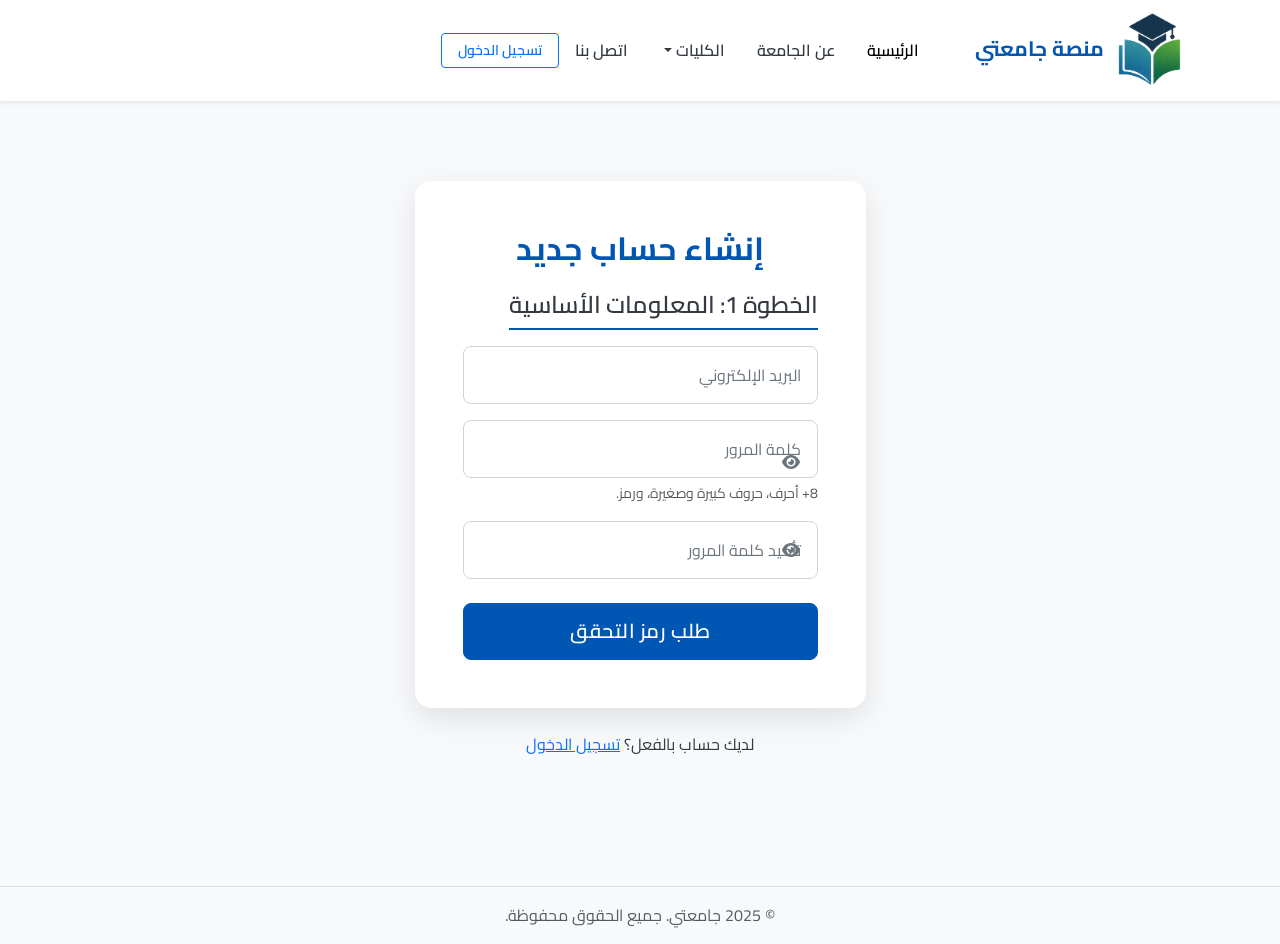
<file: index.html>
<!DOCTYPE html>
<html lang="ar" dir="rtl">
<head>
  <meta charset="UTF-8">
  <meta name="viewport" content="width=device-width, initial-scale=1.0">
  <title>التسجيل في جامعتي</title>
  <link href="https://fonts.googleapis.com/css2?family=Cairo:wght@400;600;700&display=swap" rel="stylesheet">
  <link href="https://cdn.jsdelivr.net/npm/bootstrap@5.3.2/dist/css/bootstrap.min.css" rel="stylesheet"
        integrity="sha384-T3c6CoIi6uLrA9TneNEoa7RxnatzjcDSCmG1MXxSR1GAsXEV/Dwwykc2MPK8M2HN" crossorigin="anonymous">
  <link href="assets/css/style.css" rel="stylesheet">
  <link rel="stylesheet" href="https://cdnjs.cloudflare.com/ajax/libs/font-awesome/6.0.0/css/all.min.css">
</head>
<body>
  <nav class="navbar navbar-expand-lg navbar-light bg-white shadow-sm sticky-top">
    <div class="container">
      <a class="navbar-brand" href="#">
        <img src="assets/images/logo2.png" alt="شعار جامعتي" class="logo-img">
        <span class="brand-text">منصة جامعتي</span>
      </a>
      <button class="navbar-toggler" type="button" data-bs-toggle="collapse"
              data-bs-target="#navbarSupportedContent" aria-controls="navbarSupportedContent"
              aria-expanded="false" aria-label="تبديل التنقل">
        <span class="navbar-toggler-icon"></span>
      </button>
      <div class="collapse navbar-collapse" id="navbarSupportedContent">
        <ul class="navbar-nav ms-auto mb-2 mb-lg-0 align-items-center">
          <li class="nav-item"><a class="nav-link active" aria-current="page" href="#">الرئيسية</a></li>
          <li class="nav-item"><a class="nav-link" href="#">عن الجامعة</a></li>
          <li class="nav-item dropdown">
            <a class="nav-link dropdown-toggle" href="#" id="navbarDropdown" role="button" data-bs-toggle="dropdown" aria-expanded="false">
              الكليات
            </a>
            <ul class="dropdown-menu dropdown-menu-end" aria-labelledby="navbarDropdown">
              <li><a class="dropdown-item" href="#">كلية الهندسة</a></li>
              <li><a class="dropdown-item" href="#">كلية الطب</a></li>
              <li><hr class="dropdown-divider"></li>
              <li><a class="dropdown-item" href="#">كلية العلوم</a></li>
            </ul>
          </li>
          <li class="nav-item"><a class="nav-link" href="#">اتصل بنا</a></li>
          <li class="nav-item ms-lg-2 mt-2 mt-lg-0">
            <a href="login.html" class="btn btn-outline-primary btn-sm nav-btn">تسجيل الدخول</a>
          </li>
        </ul>
      </div>
    </div>
  </nav>

  <main class="main-content">
    <div class="container py-5">
      <div class="row justify-content-center">
        <div class="col-md-8 col-lg-6 col-xl-5">
          <div class="registration-card">
            <div class="card-body p-4 p-md-5">
              <div id="otpRequestSection">
                <h2 class="text-center mb-4 form-title">إنشاء حساب جديد</h2>
                <h4 class="mb-3 step-title">الخطوة 1: المعلومات الأساسية</h4>
                <div id="responseMsg" class="alert alert-info d-none mb-3"></div>
                <form id="otpRequestForm" novalidate>
                  <div class="form-floating mb-3">
                    <input type="email" class="form-control" id="email" placeholder="البريد الإلكتروني" required>
                    <label for="email">البريد الإلكتروني</label>
                  </div>
                  <div class="mb-3 position-relative">
                    <div class="form-floating">
                      <input type="password" class="form-control" id="password" placeholder="كلمة المرور" required>
                      <label for="password">كلمة المرور</label>
                    </div>
                    <button type="button" class="btn btn-link password-toggle" id="togglePass1">
                      <i class="fas fa-eye"></i>
                    </button>
                    <small class="form-text text-muted mt-1 d-block">8+ أحرف، حروف كبيرة وصغيرة، ورمز.</small>
                  </div>
                  <div class="mb-4 position-relative">
                    <div class="form-floating">
                      <input type="password" class="form-control" id="password2" placeholder="تأكيد كلمة المرور" required>
                      <label for="password2">تأكيد كلمة المرور</label>
                    </div>
                    <button type="button" class="btn btn-link password-toggle" id="togglePass2">
                      <i class="fas fa-eye"></i>
                    </button>
                  </div>
                  <button type="submit" class="btn btn-primary w-100 btn-lg submit-btn d-inline-flex align-items-center justify-content-center">
                    <span class="spinner-border spinner-border-sm d-none me-2" role="status" aria-hidden="true"></span>
                    <span>طلب رمز التحقق</span>
                  </button>
                  </form>
              </div>

              <div id="otpVerifySection" class="d-none">
                <h4 class="mb-3 step-title">الخطوة 2: التحقق من الرمز</h4>
                <p class="text-center mb-3">تم إرسال رمز التحقق إلى: <strong id="currentOtpEmail"></strong></p>
                <div id="responseMsg2" class="alert alert-info d-none mb-3"></div>
                <form id="otpVerifyForm" novalidate>
                  <div class="form-floating mb-3">
                    <input type="text" class="form-control" id="otpCode" placeholder="رمز التحقق" required pattern="\d{6}" title="أدخل الرمز المكون من 6 أرقام">
                    <label for="otpCode">رمز التحقق (OTP)</label>
                  </div>
                  <button type="submit" class="btn btn-success w-100 btn-lg submit-btn d-inline-flex align-items-center justify-content-center">
                    <span class="spinner-border spinner-border-sm d-none me-2" role="status" aria-hidden="true"></span>
                    <span>تحقق وإكمال التسجيل</span>
                  </button>
                  </form>
                <p class="text-center mt-3">
                  <small>
                    <a href="#" id="resendOtpLink">إعادة إرسال</a>
                    &nbsp;|&nbsp;
                    <a href="#" id="changeEmailLink">تغيير البريد</a>
                  </small>
                  <span id="resendTimerDisplay" class="ms-2"></span>
                </p>
              </div>
            </div>
          </div>
          <p class="text-center mt-4">لديك حساب بالفعل؟ <a href="login.html">تسجيل الدخول</a></p>
        </div>
      </div>
    </div>
  </main>

  <footer class="footer mt-auto py-3 bg-light text-center">
    <div class="container">
      <span class="text-muted">© 2025 جامعتي. جميع الحقوق محفوظة.</span>
    </div>
  </footer>

  <div class="modal fade" id="changeEmailModal" tabindex="-1" aria-labelledby="changeEmailModalLabel" aria-hidden="true">
    <div class="modal-dialog">
      <div class="modal-content">
        <div class="modal-header">
          <h5 class="modal-title" id="changeEmailModalLabel">تغيير البريد الإلكتروني</h5>
          <button type="button" class="btn-close" data-bs-dismiss="modal" aria-label="إغلاق"></button>
        </div>
        <div class="modal-body">
          <p>تم إرسال رمز التحقق إلى: <span id="displayEmail"></span></p>
          <p>إذا كان البريد خاطئًا، يرجى تعديله أدناه:</p>
          <div class="form-floating">
            <input type="email" class="form-control" id="newEmail" placeholder="البريد الإلكتروني الجديد">
            <label for="newEmail">البريد الإلكتروني الجديد</label>
          </div>
          <div id="changeEmailMessage" class="alert d-none mt-2"></div>
        </div>
        <div class="modal-footer">
          <button type="button" class="btn btn-secondary" data-bs-dismiss="modal">إلغاء</button>
          <button type="button" class="btn btn-primary" id="confirmChangeEmailBtn">تأكيد</button>
        </div>
      </div>
    </div>
  </div>

  <script src="https://cdn.jsdelivr.net/npm/bootstrap@5.3.2/dist/js/bootstrap.bundle.min.js"
          integrity="sha384-C6RzsynM9kWDrMNeT87bh95OGNyZPhcTNXj1NW7RuBCsyN/o0jlpcV8Qyq46cDfL"
          crossorigin="anonymous"></script>
  <script src="assets/js/main.js"></script>
</body>
</html>
</file>
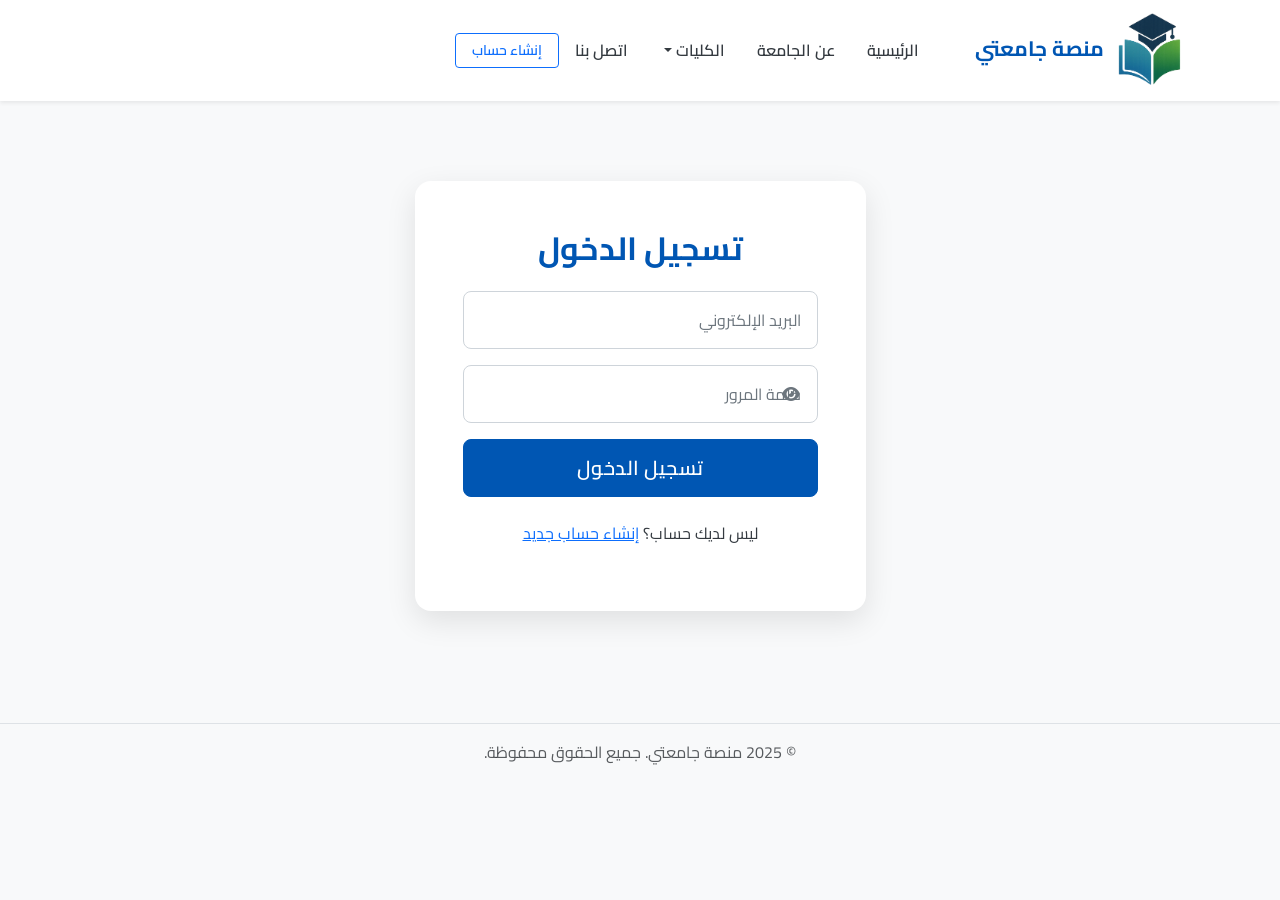
<file: login.html>
<!DOCTYPE html>
<html lang="ar" dir="rtl">
<head>
    <meta charset="UTF-8">
    <meta name="viewport" content="width=device-width, initial-scale=1.0">
    <title>تسجيل الدخول - جامعتي</title>
    <link href="https://fonts.googleapis.com/css2?family=Cairo:wght@400;600;700&display=swap" rel="stylesheet">
    <link href="https://cdn.jsdelivr.net/npm/bootstrap@5.3.2/dist/css/bootstrap.min.css" rel="stylesheet" crossorigin="anonymous">
    <link href="assets/css/style.css" rel="stylesheet">
    <link rel="stylesheet" href="https://cdnjs.cloudflare.com/ajax/libs/font-awesome/6.0.0/css/all.min.css">
</head>
<body>
    <!-- Navigation -->
    <nav class="navbar navbar-expand-lg navbar-light bg-white shadow-sm sticky-top">
         <div class="container">
             <a class="navbar-brand" href="#">
                 <img src="assets/images/logo2.png" alt="شعار جامعتي" class="logo-img">
                 <span class="brand-text">منصة جامعتي</span>
             </a>
             <button class="navbar-toggler" type="button" data-bs-toggle="collapse" data-bs-target="#navbarSupportedContent" 
                     aria-controls="navbarSupportedContent" aria-expanded="false" aria-label="تبديل التنقل">
                 <span class="navbar-toggler-icon"></span>
             </button>
             <div class="collapse navbar-collapse" id="navbarSupportedContent">
                 <ul class="navbar-nav ms-auto mb-2 mb-lg-0 align-items-center">
                     <li class="nav-item">
                         <a class="nav-link" href="home.html">الرئيسية</a>
                     </li>
                     <li class="nav-item">
                         <a class="nav-link" href="#">عن الجامعة</a>
                     </li>
                     <li class="nav-item dropdown">
                         <a class="nav-link dropdown-toggle" href="#" id="navbarDropdown" role="button" data-bs-toggle="dropdown" 
                            aria-expanded="false">
                             الكليات
                         </a>
                         <ul class="dropdown-menu dropdown-menu-end" aria-labelledby="navbarDropdown">
                             <li><a class="dropdown-item" href="#">كلية الهندسة</a></li>
                             <li><a class="dropdown-item" href="#">كلية الطب</a></li>
                             <li><hr class="dropdown-divider"></li>
                             <li><a class="dropdown-item" href="#">كلية العلوم</a></li>
                         </ul>
                     </li>
                     <li class="nav-item">
                         <a class="nav-link" href="#">اتصل بنا</a>
                     </li>
                     <li class="nav-item ms-lg-2 mt-2 mt-lg-0">
                         <a href="index.html" class="btn btn-outline-primary btn-sm nav-btn">إنشاء حساب</a>
                     </li>
                 </ul>
             </div>
         </div>
     </nav>
 
     <!-- Main Content -->
     <main class="main-content">
         <div class="container py-5">
             <div class="row justify-content-center">
                 <div class="col-md-8 col-lg-6 col-xl-5">
                     <div class="registration-card">
                         <div class="card-body p-4 p-md-5">
                             <h2 class="text-center mb-4 form-title">تسجيل الدخول</h2>
                             <div id="loginMessage" class="alert d-none mb-3"></div>
 
                             <form id="loginForm" novalidate>
                                 <div class="form-floating mb-3">
                                     <input type="email" class="form-control" id="loginEmail" placeholder="البريد الإلكتروني" required>
                                     <label for="loginEmail">البريد الإلكتروني</label>
                                 </div>
                                 <div class="mb-3 position-relative">
                                     <div class="form-floating">
                                         <input type="password" class="form-control" id="loginPassword" placeholder="كلمة المرور" required>
                                         <label for="loginPassword">كلمة المرور</label>
                                     </div>
                                     <button type="button" class="btn btn-link password-toggle" id="toggleLoginPass">
                                         <i class="fas fa-eye"></i>
                                     </button>
                                 </div>
 
                                 <button type="submit" class="btn btn-primary w-100 btn-lg submit-btn">
                                     <span class="spinner-border spinner-border-sm d-none" role="status" aria-hidden="true"></span>
                                     تسجيل الدخول
                                 </button>
                             </form>
 
                             <p class="text-center mt-4">ليس لديك حساب؟ <a href="index.html">إنشاء حساب جديد</a></p>
                         </div>
                     </div>
                 </div>
             </div>
         </div>
     </main>
 
     <!-- Footer -->
     <footer class="footer mt-auto py-3 bg-light text-center">
         <div class="container">
             <span class="text-muted">© 2025 منصة جامعتي. جميع الحقوق محفوظة.</span>
         </div>
     </footer>
 
     <script src="https://cdn.jsdelivr.net/npm/bootstrap@5.3.2/dist/js/bootstrap.bundle.min.js" crossorigin="anonymous"></script>
     <script src="assets/js/login.js"></script>
</body>
</html>
</file>
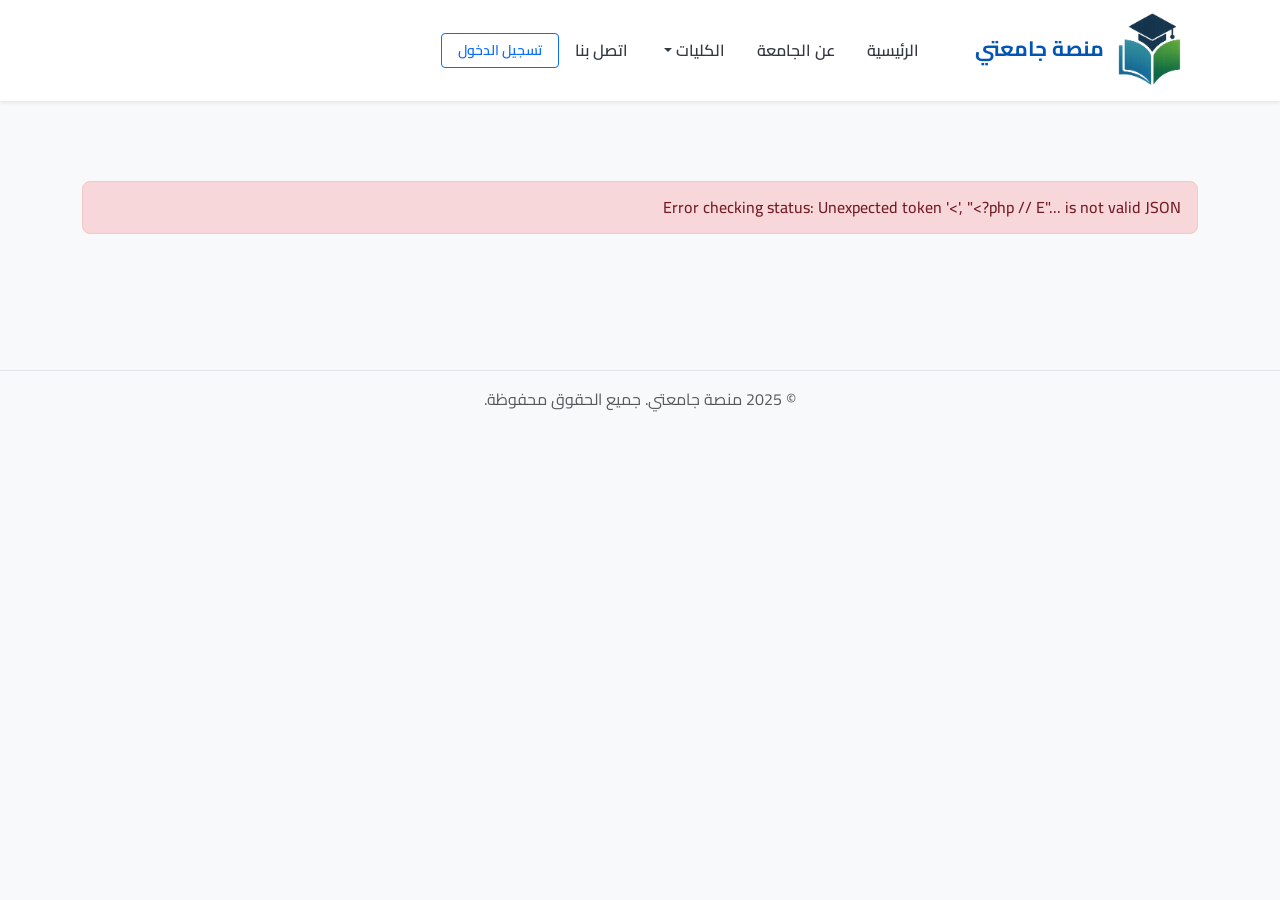
<file: registration.html>
<!DOCTYPE html>
<html lang="ar" dir="rtl">
<head>
    <meta charset="UTF-8">
    <meta name="viewport" content="width=device-width, initial-scale=1.0">
    <title>التسجيل - منصة جامعتي</title>
    <link href="https://fonts.googleapis.com/css2?family=Cairo:wght@400;600;700&display=swap" rel="stylesheet">
    <link href="https://cdn.jsdelivr.net/npm/bootstrap@5.3.2/dist/css/bootstrap.min.css" rel="stylesheet" integrity="sha384-T3c6CoIi6uLrA9TneNEoa7RxnatzjcDSCmG1MXxSR1GAsXEV/Dwwykc2MPK8M2HN" crossorigin="anonymous">
    <link href="assets/css/style.css" rel="stylesheet">
    <link rel="stylesheet" href="https://cdnjs.cloudflare.com/ajax/libs/font-awesome/6.0.0/css/all.min.css">
</head>
<body>

    <nav class="navbar navbar-expand-lg navbar-light bg-white shadow-sm sticky-top">
        <div class="container">
            <a class="navbar-brand" href="#">
                <img src="assets/images/logo2.png" alt="شعار جامعتي" class="logo-img">
                <span class="brand-text">منصة جامعتي</span>
            </a>
            <button class="navbar-toggler" type="button" data-bs-toggle="collapse" data-bs-target="#navbarSupportedContent" aria-controls="navbarSupportedContent" aria-expanded="false" aria-label="تبديل التنقل">
                <span class="navbar-toggler-icon"></span>
            </button>
            <div class="collapse navbar-collapse" id="navbarSupportedContent">
                <ul class="navbar-nav ms-auto mb-2 mb-lg-0 align-items-center">
                     <li class="nav-item">
                         <a class="nav-link" href="index.html">الرئيسية</a> </li>
                    <li class="nav-item">
                        <a class="nav-link" href="#">عن الجامعة</a>
                    </li>
                    <li class="nav-item dropdown">
                        <a class="nav-link dropdown-toggle" href="#" id="navbarDropdown" role="button" data-bs-toggle="dropdown" aria-expanded="false">
                            الكليات
                        </a>
                        <ul class="dropdown-menu dropdown-menu-end" aria-labelledby="navbarDropdown">
                            <li><a class="dropdown-item" href="#">كلية الهندسة</a></li>
                            <li><a class="dropdown-item" href="#">كلية الطب</a></li>
                            <li><hr class="dropdown-divider"></li>
                            <li><a class="dropdown-item" href="#">كلية العلوم</a></li>
                        </ul>
                    </li>
                    <li class="nav-item">
                        <a class="nav-link" href="#">اتصل بنا</a>
                    </li>
                    <li class="nav-item ms-lg-2 mt-2 mt-lg-0">
                         <a href="login.html" class="btn btn-outline-primary btn-sm nav-btn">تسجيل الدخول</a> </li>
                </ul>
            </div>
        </div>
    </nav>

    <main class="main-content">
        <div class="container py-5">
             <div id="regMessage" class="alert d-none mb-4"></div>

            <div class="row justify-content-center">
                <div class="col-lg-8 col-xl-7">
                    <div id="extendedFormContainer" class="registration-card d-none">
                        <div class="card-body p-4 p-md-5">
                            <h2 class="text-center mb-4 form-title">استكمال البيانات</h2>

                            <form id="extendedRegForm" method="post" enctype="multipart/form-data" novalidate autocomplete="off">

                                <div class="mb-4">
                                    <label class="form-label step-title mb-2">تسجيل كـ:</label>
                                    <div>
                                        <div class="form-check form-check-inline">
                                            <input class="form-check-input" type="radio" name="userType" id="userTypeStudent" value="student" checked>
                                            <label class="form-check-label" for="userTypeStudent">طالب</label>
                                        </div>
                                        <div class="form-check form-check-inline">
                                            <input class="form-check-input" type="radio" name="userType" id="userTypeTeacher" value="teacher">
                                            <label class="form-check-label" for="userTypeTeacher">تدريسي</label>
                                        </div>
                                    </div>
                                </div>

                                <h5 class="mb-3 step-title">المعلومات الشخصية</h5>
                                <div class="row g-3 mb-3">
                                    <div class="col-md-6">
                                        <div class="form-floating">
                                            <input type="text" class="form-control" id="firstName" name="firstName" placeholder="الاسم الأول" required>
                                            <label for="firstName">الاسم الأول</label>
                                            <div class="invalid-feedback">الرجاء إدخال الاسم الأول.</div>
                                        </div>
                                    </div>
                                    <div class="col-md-6">
                                        <div class="form-floating">
                                            <input type="text" class="form-control" id="lastName" name="lastName" placeholder="الاسم الثاني (الأب)" required>
                                            <label for="lastName">الاسم الثاني (الأب)</label>
                                            <div class="invalid-feedback">الرجاء إدخال الاسم الثاني.</div>
                                        </div>
                                    </div>
                                    <div class="col-md-6">
                                        <div class="form-floating">
                                            <input type="text" class="form-control" id="thirdName" name="thirdName" placeholder="الاسم الثالث (الجد)" required>
                                            <label for="thirdName">الاسم الثالث (الجد)</label>
                                             <div class="invalid-feedback">الرجاء إدخال الاسم الثالث.</div>
                                        </div>
                                    </div>
                                  
                                    <div class="col-md-6">
                                        <div class="form-floating">
                                            <input type="text" class="form-control" id="motherFirstName" name="motherFirstName" placeholder="اسم الأم الأول" required>
                                            <label for="motherFirstName">اسم الأم الأول</label>
                                            <div class="invalid-feedback">الرجاء إدخال الاسم الأول للأم.</div>
                                        </div>
                                    </div>
                                    <div class="col-md-6">
                                        <div class="form-floating">
                                            <input type="text" class="form-control" id="motherSecondName" name="motherSecondName" placeholder="اسم الأم الثاني" required>
                                            <label for="motherSecondName">اسم الأم الثاني</label>
                                            <div class="invalid-feedback">الرجاء إدخال الاسم الثاني للأم.</div>
                                        </div>
                                    </div>
                                    <div class="col-md-6">
                                        <div class="form-floating">
                                            <input type="date" class="form-control" id="birthday" name="birthday" placeholder="تاريخ الميلاد" required>
                                            <label for="birthday">تاريخ الميلاد</label>
                                            <div class="invalid-feedback">الرجاء إدخال تاريخ ميلاد صحيح.</div>
                                        </div>
                                    </div>
                                    <div class="col-md-4">
                                        <div class="form-floating">
                                            <select class="form-select" id="gender" name="gender" required>
                                                <option value="" disabled selected>اختر...</option>
                                                <option value="Male">ذكر</option>
                                                <option value="Female">أنثى</option>
                                            </select>
                                            <label for="gender">الجنس</label>
                                            <div class="invalid-feedback">الرجاء اختيار الجنس.</div>
                                        </div>
                                    </div>
                                    <div class="col-md-4">
                                        <div class="form-floating">
                                             <select class="form-select" id="city" name="city" required>
                                                <option value="" disabled selected>اختر...</option>
                                                <option value="Baghdad">بغداد</option>
                                                <option value="Basra">البصرة</option>
                                                <option value="Mosul">الموصل</option>
                                                <option value="Erbil">أربيل</option>
                                                <option value="Kirkuk">كركوك</option>
                                                <option value="Sulaymaniyah">السليمانية</option>
                                                <option value="Najaf">النجف</option>
                                                <option value="Karbala">كربلاء</option>
                                                <option value="Hilla">الحلة</option>
                                                <option value="Ramadi">الرمادي</option>
                                                <option value="Fallujah">الفلوجة</option>
                                                <option value="Baqubah">بعقوبة</option>
                                                <option value="Duhok">دهوك</option>
                                                <option value="Diwaniyah">الديوانية</option>
                                                <option value="Kut">الكوت</option>
                                                <option value="Amarah">العمارة</option>
                                                <option value="Samawah">السماوة</option>
                                                <option value="Nasiriyah">الناصرية</option>
                                                <option value="Tikrit">تكريت</option>
                                            </select>
                                            <label for="city">المدينة</label>
                                            <div class="invalid-feedback">الرجاء اختيار المدينة.</div>
                                        </div>
                                    </div>
                                    <div class="col-md-4">
                                        <div class="form-floating">
                                            <select class="form-select" id="nationality" name="nationality" required>
                                                <option value="Iraq" selected>عراقي</option>
                                                <option value="Syria">سوري</option>
                                                <option value="Egypt">مصري</option>
                                                <option value="Jordan">أردني</option>
                                                <option value="Other">أخرى</option>
                                            </select>
                                            <label for="nationality">الجنسية</label>
                                            <div class="invalid-feedback">الرجاء اختيار الجنسية.</div>
                                        </div>
                                    </div>
                                </div>

                                <h5 class="mb-3 mt-4 step-title">المعلومات الأكاديمية</h5>
                                <div class="row g-3 mb-3">
                                    <div class="col-md-4">
                                         <div class="form-floating">
                                            <select class="form-select" id="uni_id" name="uni_id" required>
                                                <option value="" disabled selected>اختر الجامعة...</option>
                                                </select>
                                            <label for="uni_id">الجامعة</label>
                                            <div class="invalid-feedback">الرجاء اختيار الجامعة.</div>
                                        </div>
                                    </div>
                                    <div class="col-md-4">
                                         <div class="form-floating">
                                            <select class="form-select" id="col_id" name="col_id" required disabled>
                                                <option value="" disabled selected>اختر الكلية...</option>
                                                </select>
                                             <label for="col_id">الكلية</label>
                                            <div class="invalid-feedback">الرجاء اختيار الكلية.</div>
                                        </div>
                                    </div>
                                    <div class="col-md-4">
                                         <div class="form-floating">
                                            <select class="form-select" id="dep_id" name="dep_id" required disabled>
                                                <option value="" disabled selected>اختر القسم...</option>
                                                </select>
                                             <label for="dep_id">القسم</label>
                                            <div class="invalid-feedback">الرجاء اختيار القسم.</div>
                                        </div>
                                    </div>

                                    <div id="teacherFields" class="row g-3 d-none">
                                        <div class="col-md-12">
                                            <div class="form-floating">
                                                <select class="form-select" id="scientific_title" name="academic_title">
                                                    <option value="" disabled selected>اختر...</option>
                                                    <option value="م.م">مدرس مساعد (م.م)</option>
                                                    <option value="م">مدرس (م)</option>
                                                    <option value="أ.م">أستاذ مساعد (أ.م)</option>
                                                    <option value="أ.د">أستاذ (أ.د)</option>
                                                </select>
                                                <label for="scientific_title">اللقب العلمي</label>
                                                <div class="invalid-feedback">الرجاء اختيار اللقب العلمي.</div>
                                            </div>
                                        </div>
                                    </div>

                                    <div id="studentFields" class="row g-3">
                                        <div class="col-md-4">
                                            <div class="form-floating">
                                                <input type="number" class="form-control" id="stage" name="stage" min="1" max="7" placeholder="المرحلة" required>
                                                <label for="stage">المرحلة الدراسية</label>
                                                <div class="invalid-feedback">أدخل رقم المرحلة (1-7).</div>
                                            </div>
                                        </div>
                                        <div class="col-md-4">
                                            <div class="form-floating">
                                                <select class="form-select" id="degree" name="degree" required>
                                                    <option value="" disabled selected>اختر...</option>
                                                    <option value="Diploma">دبلوم</option>
                                                    <option value="Bachelor">بكالوريوس</option>
                                                    <option value="Master">ماجستير</option>
                                                    <option value="PhD">دكتوراه</option>
                                                </select>
                                                <label for="degree">الدرجة العلمية</label>
                                                <div class="invalid-feedback">اختر الدرجة العلمية.</div>
                                            </div>
                                        </div>
                                        <div class="col-md-4">
                                            <div class="form-floating">
                                                 <select class="form-select" id="study_mode" name="study_mode" required>
                                                    <option value="" disabled selected>اختر...</option>
                                                    <option value="morning">صباحي</option>
                                                    <option value="parallel">موازي</option>
                                                    <option value="evening">مسائي</option>
                                                </select>
                                                <label for="study_mode">نوع الدراسة</label>
                                                <div class="invalid-feedback">اختر نوع الدراسة.</div>
                                            </div>
                                        </div>
                                    </div>
                                </div>

                                <!-- المستندات المطلوبة -->
                                <h5 class="mb-3 mt-4 step-title">المستندات المطلوبة</h5>
                                <div class="mb-3">
                                    <label for="profile_pic" class="form-label">اختر صورة الملف الشخصي (JPG, PNG - حد أقصى 2MB)</label>
                                    <input type="file" class="form-control" id="profile_pic" name="profile_pic" accept="image/png, image/jpeg, image/jpg" required>
                                    <div class="invalid-feedback">الرجاء اختيار صورة ملف شخصي صالحة (JPG أو PNG, أقل من 2MB).</div>
                                    <div id="profilePicError" class="text-danger mt-1" style="font-size: 0.875em;"></div>
                                </div>
                                <div class="mb-3">
                                    <label for="uni_id_front" class="form-label">هوية الجامعة (الوجه الأمامي - JPG/PNG - حد أقصى 2MB)</label>
                                    <input type="file" class="form-control" id="uni_id_front" name="uni_id_front" accept="image/png,.image/jpeg,.image/jpg" required>
                                    <div class="invalid-feedback">الرجاء اختيار صورة الوجه الأمامي لهوية الجامعة بالحجم والصيغة المسموح بهما.</div>
                                    <div id="uniIdFrontError" class="text-danger mt-1" style="font-size: 0.875em;"></div>
                                </div>
                                <div class="mb-3" id="uniIdBackContainer">
                                    <label for="uni_id_back" class="form-label">هوية الجامعة (الوجه الخلفي - JPG/PNG - حد أقصى 2MB)</label>
                                    <input type="file" class="form-control" id="uni_id_back" name="uni_id_back" accept="image/png,.image/jpeg,.image/jpg" required>
                                    <div class="invalid-feedback">الرجاء اختيار صورة الوجه الخلفي لهوية الجامعة بالحجم والصيغة المسموح بهما.</div>
                                    <div id="uniIdBackError" class="text-danger mt-1" style="font-size: 0.875em;"></div>
                                </div>
                                <div class="mb-3">
                                    <label for="national_id_front" class="form-label">الهوية الوطنية (الوجه الأمامي - JPG/PNG - حد أقصى 2MB)</label>
                                    <input type="file" class="form-control" id="national_id_front" name="national_id_front" accept="image/png,.image/jpeg,.image/jpg" required>
                                    <div class="invalid-feedback">الرجاء اختيار صورة الوجه الأمامي للهوية بالحجم والصيغة المسموح بهما.</div>
                                    <div id="nationalIdFrontError" class="text-danger mt-1" style="font-size: 0.875em;"></div>
                                </div>
                                <div class="mb-4">
                                    <label for="national_id_back" class="form-label">الهوية الوطنية (الوجه الخلفي - JPG/PNG - حد أقصى 2MB)</label>
                                    <input type="file" class="form-control" id="national_id_back" name="national_id_back" accept="image/png,.image/jpeg,.image/jpg" required>
                                    <div class="invalid-feedback">الرجاء اختيار صورة الوجه الخلفي للهوية بالحجم والصيغة المسموح بهما.</div>
                                    <div id="nationalIdBackError" class="text-danger mt-1" style="font-size: 0.875em;"></div>
                                </div>

                                <button type="submit" class="btn btn-primary w-100 btn-lg submit-btn">
                                    <span class="spinner-border spinner-border-sm d-none me-2" role="status" aria-hidden="true"></span>
                                    <span>إرسال البيانات للمراجعة</span>
                                </button>
                            </form>
                        </div>
                    </div>

                    <div id="waitingPage" class="text-center d-none mt-5 p-4 bg-white rounded shadow-sm">
                         <i class="fas fa-hourglass-half fa-3x text-primary mb-3"></i>
                         <h4 class="mb-3">تم استلام بياناتك بنجاح!</h4>
                         <p class="lead">طلبك قيد المراجعة الآن من قبل الإدارة.</p>
                    </div>
                    <div id="acceptedPage" class="text-center d-none mt-5 p-4 bg-white rounded shadow-sm">
                         <i class="fas fa-check-circle fa-3x text-success mb-3"></i>
                         <h4 class="mb-3">تهانينا! تم قبول طلبك.</h4>
                         <p class="lead">أصبح حسابك دائماً ويمكنك الآن الوصول الكامل للنظام.</p>
                         <a href="login.html" class="btn btn-success mt-3 px-4">الانتقال إلى تسجيل الدخول</a>
                    </div>
                </div>
            </div>
        </div>
    </main>

    <footer class="footer mt-auto py-3 bg-light text-center">
        <div class="container">
            <span class="text-muted">© 2025 منصة جامعتي. جميع الحقوق محفوظة.</span>
        </div>
    </footer>

    <script src="https://cdn.jsdelivr.net/npm/bootstrap@5.3.2/dist/js/bootstrap.bundle.min.js" integrity="sha384-C6RzsynM9kWDrMNeT87bh95OGNyZPhcTNXj1NW7RuBCsyN/o0jlpcV8Qyq46cDfL" crossorigin="anonymous"></script>
    <script src="assets/js/registration.js"></script>
</body>
</html>
</file>
<file: assets/css/style.css>
@import url('https://fonts.googleapis.com/css2?family=Cairo:wght@400;600;700&display=swap');

/* Define Color Palette (CSS Variables) */
:root {
    --primary-color: #0056b3; /* A deeper, more professional blue */
    --primary-hover: #004494;
    --secondary-color: #f8f9fa; /* Light grey background */
    --accent-color: #17a2b8; /* Teal accent */
    --text-color: #343a40;
    --text-muted: #6c757d;
    --card-bg: #ffffff;
    --input-border: #ced4da;
    --input-focus-border: #86b7fe; /* Bootstrap's focus color */
    --success-color: #198754;
    --danger-color: #dc3545;
    --font-family-base: 'Cairo', sans-serif;
}

/* Base Styles */
body {
    font-family: var(--font-family-base);
    background-color: var(--secondary-color);
    color: var(--text-color);
    line-height: 1.6;
    direction: rtl; /* Ensure RTL direction */
}

/* Navbar Styles */
.navbar {
    transition: box-shadow 0.3s ease; /* Smooth shadow transition */
}

.navbar-brand .logo-img {
    height: 75px; /* Adjusted logo size */
    margin-left: 10px; /* Space between logo and text */
}

.navbar-brand .brand-text {
    font-weight: 700;
    font-size: 1.3rem;
    color: var(--primary-color);
}

.nav-link {
    color: var(--text-color);
    font-weight: 600;
    transition: color 0.3s ease;
    margin: 0 0.5rem; /* Horizontal margin for links */
}

.nav-link:hover,
.nav-link.active {
    color: var(--primary-color);
}

.nav-btn {
    font-weight: 600;
    padding: 0.4rem 1rem;
}

.dropdown-menu {
    border-radius: 0.375rem; /* Bootstrap's default */
    box-shadow: 0 0.5rem 1rem rgba(0, 0, 0, 0.15);
    border: none;
}

.dropdown-item {
    font-weight: 500;
    padding: 0.5rem 1.2rem;
    transition: background-color 0.2s ease, color 0.2s ease;
}

.dropdown-item:hover {
    background-color: var(--primary-color);
    color: white;
}

/* Main Content & Card Styles */
.main-content {
    padding-top: 2rem;
    padding-bottom: 4rem;
}

.registration-card {
    background-color: var(--card-bg);
    border-radius: 1rem; /* More rounded corners */
    box-shadow: 0 10px 30px rgba(0, 0, 0, 0.1);
    border: none;
    overflow: hidden; /* Ensure content respects border radius */
}

.form-title {
    color: var(--primary-color);
    font-weight: 700;
}

.step-title {
    font-weight: 600;
    color: var(--text-color);
    border-bottom: 2px solid var(--primary-color);
    padding-bottom: 0.5rem;
    display: inline-block; /* Fit border to text */
}

/* Form Element Styles */
.form-control,
.form-select { /* Apply base styles to form-select too */
    border-radius: 0.5rem; /* Rounded inputs */
    padding: 1.2rem 1rem; /* Taller inputs for floating labels */
    border: 1px solid var(--input-border);
    transition: border-color 0.2s ease, box-shadow 0.2s ease;
    background-color: var(--card-bg); /* Ensure default background */
    direction: ltr;
}

.form-control:focus,
.form-select:focus { /* Apply focus to form-select */
    border-color: var(--input-focus-border);
    box-shadow: 0 0 0 0.25rem rgba(0, 86, 179, 0.25); /* Focus shadow matching primary */
}

/* Floating Labels Adjustments */
.form-floating > .form-control,
.form-floating > .form-select { /* Apply to form-select within floating label */
    height: calc(3.5rem + 2px); /* Adjust height for padding */
    line-height: 1.25;
    padding-top: 1.625rem; /* Adjust padding for floating label */
    padding-bottom: 0.625rem;
}

.form-floating > label {
    /* Adjust label positioning for RTL */
    right: 0;
    left: auto;
    padding: 1rem 1rem; /* Match input padding */
    color: var(--text-muted);
}

/* Adjust label position when input has value or focus */
.form-floating > .form-control:focus ~ label,
.form-floating > .form-control:not(:placeholder-shown) ~ label,
.form-floating > .form-select:focus ~ label,
.form-floating > .form-select:not([value=""]) ~ label { /* Check if select has a non-empty value */
    opacity: 0.65;
    /* Adjust transform origin/direction if needed for RTL label animation */
    transform: scale(0.85) translateY(-0.5rem) translateX(-0.15rem); /* Adjusted translateX for RTL */
}


/* Password Toggle Button */
.password-toggle {
    position: absolute;
    top: 50%;
    /* Positioned right for RTL */
    right: 10px;
    left: auto; /* Explicitly set left to auto */
    transform: translateY(-50%);
    background: none;
    border: none;
    color: var(--text-muted);
    cursor: pointer;
    padding: 0.5rem;
    z-index: 5; /* Ensure it's above the input */
}
.password-toggle:hover {
    color: var(--primary-color);
}
.password-toggle i {
    font-size: 1rem;
}

/* Adjust input padding for toggle button on the right */
.form-control[type="password"] {
    padding-left: 1rem; /* Reset left padding */
    padding-right: 40px; /* Make space for the eye icon on the right */
   
}
/* Ensure email and text inputs also have consistent padding if needed */
.form-control[type="email"],
.form-control[type="text"],
.form-control[type="date"],
.form-control[type="number"] {
     padding-left: 1rem;
     padding-right: 1rem;
}
/* Ensure consistent padding for select */
.form-select {
    padding-left: 1rem;
    padding-right: 1rem;
}


/* Submit Button Styles */
.submit-btn {
    padding: 0.8rem 1.5rem;
    font-weight: 600;
    border-radius: 0.5rem;
    transition: background-color 0.3s ease, border-color 0.3s ease, box-shadow 0.3s ease;
    text-transform: uppercase;
    letter-spacing: 0.5px;
    position: relative; /* Needed for spinner positioning */
}
.submit-btn .spinner-border {
    /* Adjust spinner position if needed for RTL button text */
    position: absolute;
    left: 1.5rem; /* Position spinner left for RTL */
    right: auto;
    top: 50%;
    transform: translateY(-50%);
}

.btn-primary {
    background-color: var(--primary-color);
    border-color: var(--primary-color);
}
.btn-primary:hover {
    background-color: var(--primary-hover);
    border-color: var(--primary-hover);
    box-shadow: 0 4px 12px rgba(0, 86, 179, 0.2);
}

.btn-success {
     background-color: var(--success-color);
    border-color: var(--success-color);
}
.btn-success:hover {
    background-color: #157347; /* Darker success */
    border-color: #146c43;
    box-shadow: 0 4px 12px rgba(25, 135, 84, 0.2);
}


/* Alert Message Styles */
.alert {
    border-radius: 0.5rem;
    padding: 0.8rem 1rem;
    font-weight: 500;
}
.alert-info {
    background-color: #e0f7fa; /* Lighter info background */
    color: #00796b; /* Darker info text */
    border-color: #b2ebf2;
}
.alert-danger {
     background-color: #f8d7da;
    color: #721c24;
    border-color: #f5c6cb;
}
.alert-success { /* Added success style */
     background-color: #d1e7dd;
    color: #0f5132;
    border-color: #badbcc;
}


/* Footer Styles */
.footer {
    background-color: #e9ecef; /* Slightly darker than body */
    border-top: 1px solid #dee2e6;
}

/* Responsive Adjustments */
@media (max-width: 767.98px) {
    .registration-card .card-body {
        padding: 1.5rem; /* Less padding on smaller screens */
    }
    .form-title {
        font-size: 1.5rem;
    }
    .step-title {
        font-size: 1.1rem;
    }
    .submit-btn {
        padding: 0.7rem 1rem;
        font-size: 0.9rem;
    }
    .navbar-nav {
        margin-top: 0.5rem; /* Space when collapsed */
    }
    .nav-link {
        padding: 0.5rem 0; /* Vertical padding when collapsed */
    }
     .nav-btn {
        width: 100%; /* Full width button in collapsed nav */
        margin-top: 0.5rem;
    }
}

/* --- START: Diagnostic CSS for dropdown click issue --- */
/* Force pointer events and visual cues for enabled dropdowns */
#col_id:not([disabled]),
#dep_id:not([disabled]) {
    pointer-events: auto !important; /* Ensure clicks are allowed */
    opacity: 1 !important; /* Ensure full opacity */
    cursor: pointer !important; /* Show a pointer cursor */
    background-color: var(--card-bg) !important; /* Ensure background isn't grey */
}
/* --- END: Diagnostic CSS --- */
</file>
